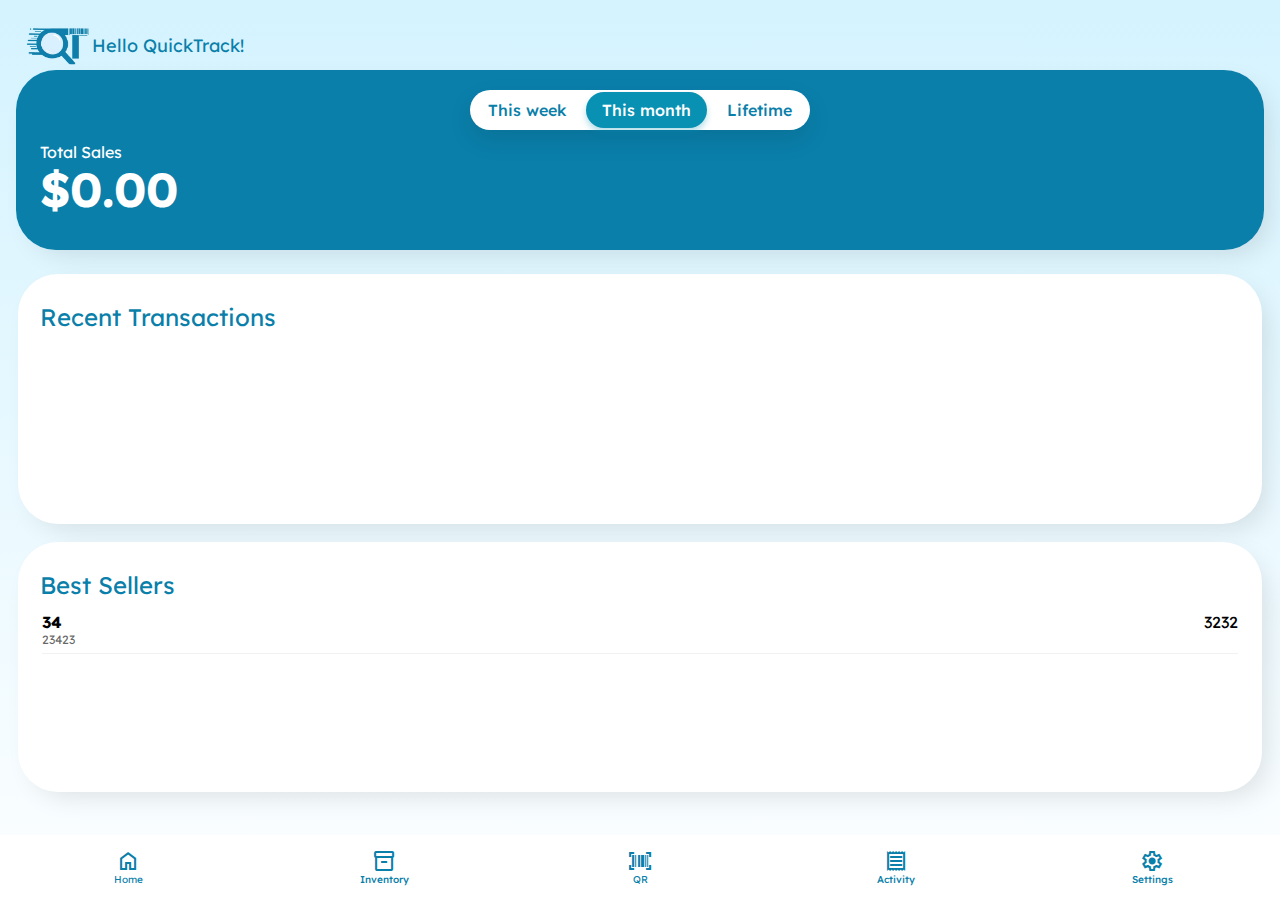
<file: index.html>
<!DOCTYPE html>
<html lang="en">

<head>
  <meta charset="UTF-8">
  <meta name="viewport" content="width=device-width, initial-scale=1.0">
  <title>QuickTrack</title>
  <link rel="manifest" href="./manifest.json">
  <link rel="stylesheet" href="style.css">
  <meta name="application-name" content="QuickTrack">

  <link rel="stylesheet"
    href="https://fonts.googleapis.com/css2?family=Material+Symbols+Outlined:opsz,wght,FILL,GRAD@20..48,100..700,0..1,-50..200" />
  <style>
    .material-symbols-outlined {
      font-variation-settings:
        'FILL' 0,
        'wght' 400,
        'GRAD' 0,
        'opsz' 24
    }
  </style>

  <!-- Place your OG tags beneath this line -->

  <!-- Place your OG tags above this line -->
</head>

<body>

  <!--Flow-->
  <!--Home -> QR -> Payment options -> Cash         -> finish/print -> log activity -> scan (loop) -->
  <!--                              -> QR for gash                                                 -->


  <!-- Tab content -->

  <div class="overlay" id="overlay"></div>
  <div id="home" class="tabcontent" style="display: block;padding-top: 20px;">
    <div class="image-container">
    <img src="images/qt.png" alt="My Photo"> 
    <span class="imgtextheaderhome"> Hello QuickTrack!</span>
    </div>
    <div id="focusBoxParent">
      <div id="focusBox">
        <div id="focusBoxContent">
          <div id="focusBoxTabContainerParent">
            <div class="focus-box-tab-container">
              <button id="week" class="focus-box-tab-button" onclick="setActive(this)">This week</button>
              <button id="month" class="focus-box-tab-button active" onclick="setActive(this)">This month</button>
              <button id="lifetime" class="focus-box-tab-button" onclick="setActive(this)">Lifetime</button>
            </div>
          </div>
          <p id="totalSalesText">Total Sales</p>
          <p id="totalSalesValue">0.00</p>
        </div>
      </div>
    </div>
    <div id="homeTransactionsParent">
      <h4>Recent Transactions</h4>
      <div id="homeTransactions">
        <div class="transactionItem">
          <div class="transactionleft">
            <span class="title">34</span>
            <span class="status">23423</span>
          </div>
          <div class="price">3232</div>
        </div>
      </div>
    </div>
    <div id="bestSellerParent">
      <h4>Best Sellers</h4>
      <div id="bestSeller">
        <div class="transactionItem">
          <div class="transactionleft">
            <span class="title">34</span>
            <span class="status">23423</span>
          </div>
          <div class="price">3232</div>
        </div>
      </div>
    </div>
    <div id="BEST">

    </div>
  </div>
  <div id="qr" class="tabcontent">
    <div id="paymentDueBox" class="hidden">
      <h3 id="paymentCheckout"> Checkout </h3>
      <div id="paymentDueBoxChild">
        <span id="totalPaymentDue"></span>
        <span id="paymentDueText">Total Amount Due</span>
      </div>
      <div id="transactionIdBox">
        <span id="transactionIdText">Transaction ID: </span> <span id="transactionId"></span>
      </div>
      <div id="modeOfPaymentBox">
        <span id="modeOfPaymentText">Mode of Payment: </span>
        <div class="select-wrapper">
        <select name="modeOfPaymentChoice" id="modeOfPaymentChoice">
          <option value="InstaPay">InstaPay</option>
          <option value="Cash">Cash</option>
          <option value="PayPal">PayPal</option>
        </select>
        </div>
      </div>
    </div>
    <div id="qrScreen">
      <div id="reader"></div>
      <div class="qrSearch">Search Items</div>
      <input type="text" id="qrInput">
      <div id="searchElements"></div>
    </div>
    <div class="qrCart">Cart</div>
    <div id="cart">

    </div>
    <button id="qrNextScreen" class="hidden" onclick="qrStage2()">Next</button>
    <button id="qrFinishButton" class="hidden" onclick="qrFinish()">Finish</button>
    <button id="qrBackButton" class="hidden" onclick="qrBack()">Back</button>
    </ul>
  </div>
  <div id="inventory" class="tabcontent">
    <h3 style="
    margin-top: 0px;
">Inventory</h3>
    <div class="inventoryTable">
      <button id="inventoryAdd" onclick="showInventoryForm()">+</button>
      <span class="inventoryTableText">Add Items</span>
      <button class="inventoryEdit">Edit</button>
    </div>
    <div class="tableContainer">
     <table id="inventoryList">
      <tr>
        <th class="inventoryCheckbox"><!--Select--></th>
        <th>Item Name</th>
        <th>Stock</th>
        <th>Cost</th>
      </tr>
      <tr>
        <td class="inventoryCheckbox"><input type="checkbox" id="item1" name="item1" value="item1"></td>
        <td>Sample Item 1</td>
        <td>10</td>
        <td>$5.00</td>
      </tr>
      <tr>
        <td class="inventoryCheckbox"><input type="checkbox" id="item2" name="item2" value="item2"></td>
        <td>Sample Item 2</td>
        <td>20</td>
        <td>$15.00</td>
      </tr>
     </table>
    </div>
  </div>
  <div id="activity" class="tabcontent">
    <h3>Activity</h3>
    <div id="listOfTransactions">
    </div>
  </div>
  <div id="settings" class="tabcontent">
    <h3>Settings</h3>
    <div id="version" class="settings-item">
      <div class="text-only">
        <span class="title">Version</span><br>
        <span class="data" id="version-text"></span>
      </div>
    </div>
    <div id="tests" class="settings-item hidden">
      <div class="text-only">
        <span class="title">Tests</span><br>
        <span class="data" id="tests-text">Run tests to verify functionality.</span>
      </div>
      <div class="actions">
        <select name="select-text" id="select-text">
          <option value="FillUpInventory">Fill up inventory (Render testing)</option>
        </select>
        <button onclick="processTest()"></button>
      </div>
    </div>
    <div id="deleteDontAskAgainEl" class="settings-item">
      <div class="text-only">
        <span class="title">Delete confirmation</span><br>
        <span class="data" id="deleteDontAskAgain-text">Disables confirmation of deleting items.</span>
      </div>
      <div class="actions">
        <input type="checkbox" id="deleteDontAskAgain-settings" name="deleteDontAskAgainCheckbox"
          onchange="toggleDeleteDontAskAgain(event)">
      </div>
    </div>
    <div id="scalingEl" class="settings-item">
      <div class="text-only">
        <span class="title">Scaling</span><br>
        <span class="data" id="zoom-text">Adjusts the scaling of the app.</span>
      </div>
      <div class="actions">
        <input type="range" min="80" max="120" value="100" step="10" id="zoom-input">
      </div>
    </div>
    <ul>
      <li>currency</li>
      <li>language</li>
      <li>behavior after scanning</li>
      <li></li>
    </ul>
  </div>

  <div class="tab">
    <button class="tablinks" onclick="openTab(event, 'home')">
      <span class="material-symbols-outlined">home</span>
      <span id="home-text">Home</span>
    </button>
    <button class="tablinks" onclick="openTab(event, 'inventory')">
      <span class="material-symbols-outlined">inventory_2</span>
      <span id="inventory-text"></span>Inventory
    </button>
    <button class="tablinks" onclick="openTab(event, 'qr')">
      <span class="material-symbols-outlined">barcode_scanner</span>
      <span id="qr-text">QR</span>
    </button>
    <button class="tablinks" onclick="openTab(event, 'activity')">
      <span class="material-symbols-outlined">receipt</span>
      <span id="transactions-text"></span>Activity
    </button>
    <button class="tablinks" onclick="openTab(event, 'settings')">
      <span class="material-symbols-outlined">settings</span>
      <span id="settings-text"></span>Settings
    </button>
  </div>

  <!-- html -->
  <div id="toast-parent">
    <div id="toast" role="status" aria-hidden="true">
      <span id="header">Barcode not found</span>
      <span id="message">The scanned barcode is not in your inventory records.</span>
    </div>
  </div>
  <div class="form-container" id="inventoryForm">
    <div class="header-with-close">
      <h2>Add Item</h2>
      <button class="close" onclick="hideInventoryForm()">
        <span class="material-symbols-outlined">
          close
        </span>
      </button>
    </div>

    <div class="form-group">
      <label for="sku">SKU:</label>
      <div id="sku-parent">
        <input type="text" id="sku" name="sku" style="
    border-color: #0A7FAA;">
        <button id="randomizer">
          <span class="material-symbols-outlined">
            casino
          </span>
        </button>
      </div>
    </div>

    <div class="form-group">
      <label for="productName">Product Name:</label>
      <input type="text" id="productName" name="productName" style="
    border-color: #0A7FAA;">
    </div>
    <!--
    <div class="form-group">
      <label for="productType">Product Type:</label>
      <input type="text" id="productType" name="productType" style="
    border-color: #0A7FAA;">
    </div>
    -->
    
    <div class="form-group">
      <label for="description">Description:</label>
      <textarea id="description" name="description" style="
    border-color: #0A7FAA;"></textarea>
    </div>

    <div class="form-group">
      <label for="price">Price:</label>
      <input type="number" id="price" name="price" step="0.01" min="0" style="
    border-color: #0A7FAA;">
    </div>

    <div class="form-group" id="stockField">
  <label for="stock">Stock:</label>
  <div id="stock-parent">
    <input type="number" id="stock" name="stock" min="0" style="border-color: #0A7FAA;">
    <button id="editStockBtn" type="button" style="display: none;">
      <span class="material-symbols-outlined">edit</span>
    </button>
  </div>
</div>

<div class="form-group" id="stockAdjustmentField" style="display: none;">
  <label for="stockAdjustment">Adjust Stock:</label>
  <input type="number" id="stockAdjustment" name="stockAdjustment" placeholder="e.g., +10 or -5" style="border-color: #0A7FAA;">
  <span class="stock-adjustment-hint">Enter positive to add, negative to remove</span>
</div>

    <div class="form-group">
      <label for="date">Date:</label>
      <input type="date" id="date" name="date" style="
    border-color: #0A7FAA;">
    </div>

    <div class="form-group">
      <label>Inventory History:</label>
      <table class="inventory-table">
        <thead>
          <tr>
            <th>Date</th>
            <th>Product + Qty</th>
          </tr>
        </thead>
        <tbody id="historyTable">
          <tr>
            <td colspan="2" style="text-align: center; color: #999;">No history available</td>
          </tr>
        </tbody>
      </table>
    </div>

    <div class="button-group">
      <button class="btn-clear" onclick="clearEntries()">Clear Entries</button>
      <button class="btn-confirm" onclick="confirmForm()">Confirm</button>
    </div>
  </div>
  <div class="form-container for-prompts" id="deleter">
    <div class="header-with-close">
      <h2>Delete <span class="countItems"></span> item<span class="countItemsPlural"></span>?</h2>
      <button class="close" onclick="hideDeletePrompt()">
        <span class="material-symbols-outlined">
          close
        </span>
      </button>
    </div>
    <p>You are about to delete the selected <span class="countItems"></span> item<span class="countItemsPlural"></span>.
      Are you sure? <b>This action is irreversible.</b></p>
    <p><input type="checkbox" id="deleteDontAskAgain-prompt" name="deleteDontAskAgainCheckbox"
        onchange="toggleDeleteDontAskAgain(event)"> Don't ask me again.</p>
    <div class="button-group">
      <button class="btn-clear" onclick="cancelDelete('inventory')">Cancel</button>
      <button class="btn-confirm-red" onclick="confirmDelete('inventory')">Delete</button>
    </div>
  </div>

  <div class="form-container" id="transacHistoryForm">
    <div class="header-with-close">
      <h2>Sales Receipt</h2>
      <button class="close" onclick="hideTransacHistoryForm()">
        <span class="material-symbols-outlined">
          close
        </span>
      </button>
    </div>
    <span id="transactionId"></span>
    <div id="orderItems"></div>
    <div id="amountDueParent">
      <span id="totalRevenueStr">Amount Due</span>
      <span id="totalRevenue"></span>
    </div>
  </div>
  <div id="inventoryActionBarParent">
    <div id="inventoryActionBar" style="display: none;">
      <span id="selectedCount">1 selected</span>
      <button id="resetBtn" onclick="resetSelected()"><span class="material-symbols-outlined">cancel</span></button>
      <button id="selectAllBtn" onclick="selectAllItems()"><span
          class="material-symbols-outlined">select_all</span></button>
      <button id="deleteSelectedBtn" onclick="deleteSelectedItems()"><span
          class="material-symbols-outlined">delete</span></button>
      <button id="showBarcodeOfSelectedBtn" onclick="toggleOverflowMenu()"><span
          class="material-symbols-outlined">barcode</span></button>
      <div id="overflowMenu">
        <button id="overflowMenuImg" onclick="saveBarcodesAsPng()">
          <span class="material-symbols-outlined">image</span>
          Save as PNG
        </button>
        <button id="overflowMenuPdf" onclick="printBarcodesToPdf()">
          <span class="material-symbols-outlined">print</span>
          Print to PDF
        </button>
      </div>
      <button id="editBtn" onclick="editSelected()"><span class="material-symbols-outlined">edit</span></button>
    </div>
  </div>


  <svg id="barcode" class="hidden"></svg>
  <div id="printArea"></div>

  <script src="scripts/libs/fuse.min.js"></script>
  <script src="scripts/libs/html5-qrcode.min.js"></script>
  <script src="scripts/libs/flakeid.min.js"></script>
  <script src="scripts/libs/JsBarcode.all.min.js"></script>

  <script src="scripts/algorithms.js"></script>
  <script src="scripts/formatters.js"></script>
  <script src="scripts/barcodePrinter.js"></script>
  <script src="scripts/cartManager.js"></script>
  <script src="scripts/db.js"></script>
  <script src="scripts/deleter.js"></script>
  <script src="scripts/homePage.js"></script>
  <script src="scripts/inventoryForm.js"></script>
  <script src="scripts/inventoryList.js"></script>
  <script src="scripts/qrReading.js"></script>
  <script src="scripts/searchProducts.js"></script>
  <script src="scripts/settings.js"></script>
  <script src="scripts/snowflakeGenerator.js"></script>
  <script src="scripts/svgToPng.js"></script>
  <script src="scripts/tab-navigation.js"></script>
  <script src="scripts/tests.js"></script>
  <script src="scripts/toast.js"></script>
  <script src="scripts/transactionList.js"></script>
  <script src="scripts/onRun.js"></script>
  <script>
    // Register Service Worker for PWA functionality
    if ('serviceWorker' in navigator) {
      window.addEventListener('load', async () => {
        try {
          const registration = await navigator.serviceWorker.register('./sw.js');
          console.log('✓ Service Worker registered:', registration.scope);

          // Listen for updates
          registration.addEventListener('updatefound', () => {
            const newWorker = registration.installing;
            console.log('⚡ New Service Worker found, installing...');

            newWorker.addEventListener('statechange', () => {
              if (newWorker.state === 'installed' && navigator.serviceWorker.controller) {
                // New version available
                if (confirm('New version available! Reload to update?')) {
                  newWorker.postMessage({ type: 'SKIP_WAITING' });
                  window.location.reload();
                }
              }
            });
          });

          // Listen for messages from SW
          navigator.serviceWorker.addEventListener('message', event => {
            if (event.data.type === 'SW_ACTIVATED') {
              console.log(`✓ QuickTrack v${event.data.version} - Offline Ready!`);
              // Optional: Show a toast notification
              // showToast('App ready for offline use!');
            }
          });

        } catch (error) {
          console.error('✗ Service Worker registration failed:', error);
        }
      });

      // Handle controller change (new SW activated)
      navigator.serviceWorker.addEventListener('controllerchange', () => {
        console.log('⚡ New Service Worker activated');
      });
    }

    // Check online/offline status
    window.addEventListener('online', () => {
      console.log('✓ Back online');
      // Optional: Show notification or sync data
    });

    window.addEventListener('offline', () => {
      console.log('⚠ You are offline - app will continue to work');
      // Optional: Show offline indicator
    });
  </script>
</body>

</html>
</file>
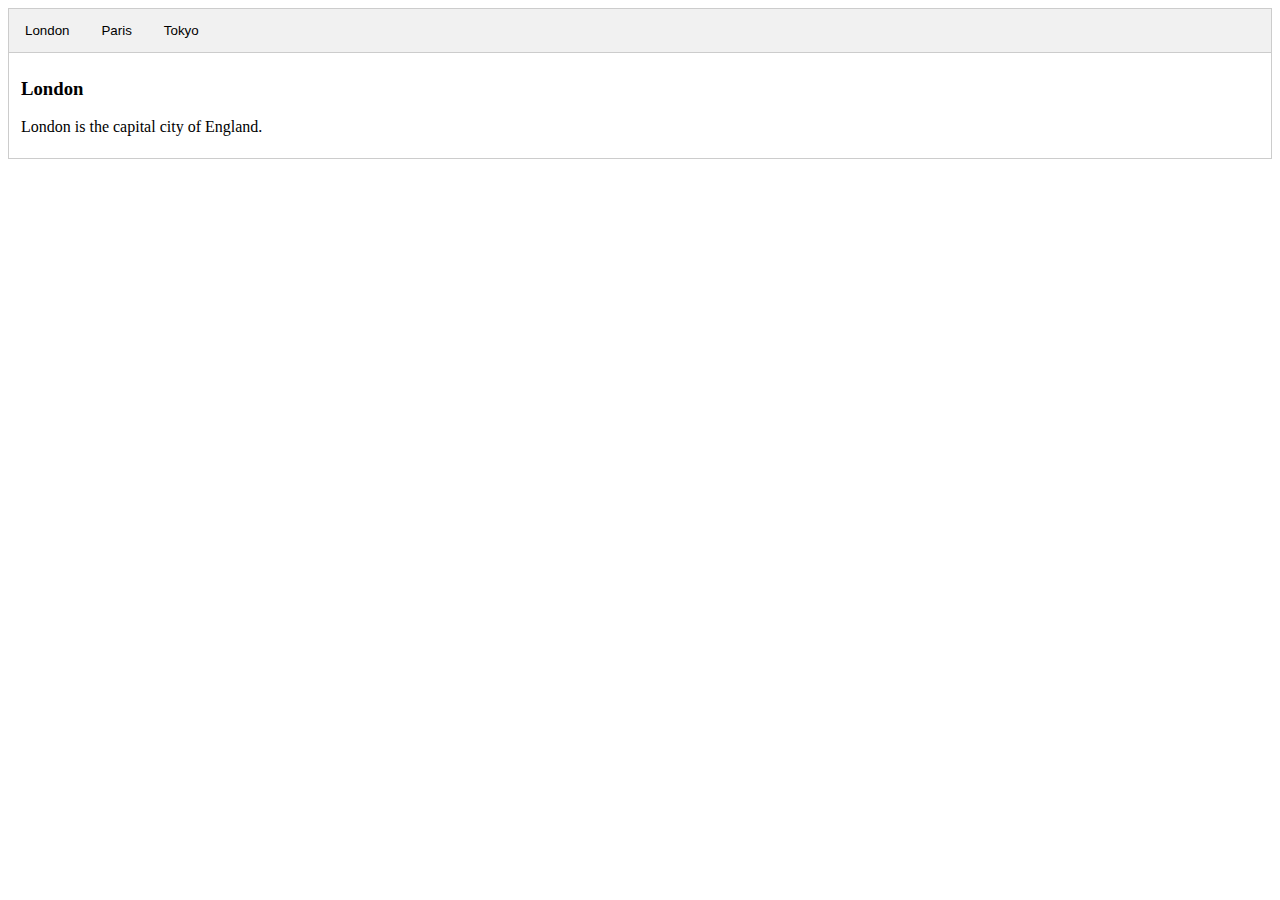
<file: portable.html>
<!DOCTYPE html>
<html lang="en">

<head>
    <meta charset="UTF-8">
    <meta name="viewport" content="width=device-width, initial-scale=1.0">
    <title>pos ni dani</title>
    <style>
        /* Style the tab */
.tab {
  overflow: hidden;
  border: 1px solid #ccc;
  background-color: #f1f1f1;
}

/* Style the buttons that are used to open the tab content */
.tab button {
  background-color: inherit;
  float: left;
  border: none;
  outline: none;
  cursor: pointer;
  padding: 14px 16px;
  transition: 0.3s;
}

/* Change background color of buttons on hover */
.tab button:hover {
  background-color: #ddd;
}

/* Create an active/current tablink class */
.tab button.active {
  background-color: #ccc;
}

/* Style the tab content */
.tabcontent {
  display: none;
  padding: 6px 12px;
  border: 1px solid #ccc;
  border-top: none;
}
    </style>
</head>

<body>
<div class="tab">
  <button class="tablinks" onclick="openCity(event, 'London')">London</button>
  <button class="tablinks" onclick="openCity(event, 'Paris')">Paris</button>
  <button class="tablinks" onclick="openCity(event, 'Tokyo')">Tokyo</button>
</div>

<!-- Tab content -->
<div id="London" class="tabcontent">
  <h3>London</h3>
  <p>London is the capital city of England.</p>
</div>

<div id="Paris" class="tabcontent">
  <h3>Paris</h3>
  <p>Paris is the capital of France.</p>
</div>

<div id="Tokyo" class="tabcontent">
  <h3>Tokyo</h3>
  <p>Tokyo is the capital of Japan.</p>
</div>
    <script>
    openCity(event, 'London'); // Open default tab
    function openCity(evt, cityName) {
    // Declare all variables
    var i, tabcontent, tablinks;

    // Get all elements with class="tabcontent" and hide them
    tabcontent = document.getElementsByClassName("tabcontent");
    for (i = 0; i < tabcontent.length; i++) {
        tabcontent[i].style.display = "none";
    }

    // Get all elements with class="tablinks" and remove the class "active"
    tablinks = document.getElementsByClassName("tablinks");
    for (i = 0; i < tablinks.length; i++) {
        tablinks[i].className = tablinks[i].className.replace(" active", "");
    }

    // Show the current tab, and add an "active" class to the button that opened the tab
    document.getElementById(cityName).style.display = "block";
    evt.currentTarget.className += " active";
    }

    </script>
    <script src="db.js"></script>
</body>

</html>
</file>
<file: style.css>
@import url('https://fonts.googleapis.com/css2?family=Lexend+Deca:wght@100..900&display=swap');

/* ========================================
   CSS CUSTOM PROPERTIES (DESIGN TOKENS)
   ======================================== */
:root {
    /* Color Palette */
    --color-primary: #0A7FAA;
    --color-success: #4CAF50;
    --color-success-hover: #45a049;
    --color-danger: #de3a2e;
    --color-white: #fff;

    /* Neutral Colors */
    --color-gray-50: #f8f8f8;
    --color-gray-100: #f5f5f5;
    --color-gray-200: #f1f1f1;
    --color-gray-300: #eee;
    --color-gray-400: #e0e0e0;
    --color-gray-500: #ddd;
    --color-gray-600: #ccc;
    --color-gray-700: #777;
    --color-gray-800: #666;
    --color-gray-900: #555;
    --color-gray-950: #333;

    /* Semantic Colors */
    --color-text-primary: var(--color-gray-950);
    --color-text-secondary: var(--color-gray-900);
    --color-text-tertiary: var(--color-gray-800);
    --color-text-muted: rgba(0, 0, 0, 0.6);
    --color-border: var(--color-gray-500);
    --color-border-light: var(--color-gray-300);

    /* Background Colors */
    --bg-body: linear-gradient(180deg, rgba(212, 243, 255, 1) 0%, rgba(252, 254, 255, 1) 100%);
    --bg-overlay: rgba(0, 0, 0, 0.5);
    --bg-overlay-light: rgba(255, 255, 255, 0.2);
    --bg-toast: #333;

    /* Spacing Scale */
    --space-1: 6px;
    --space-2: 8px;
    --space-3: 10px;
    --space-4: 12px;
    --space-5: 14px;
    --space-6: 16px;
    --space-7: 18px;
    --space-8: 20px;
    --space-9: 24px;

    /* Typography */
    --font-family: "Lexend Deca", sans-serif;
    --font-size-xs: 10px;
    --font-size-sm: 12px;
    --font-size-base: 14px;
    --font-size-md: 16px;
    --font-size-lg: 24px;
    --font-size-xl: 48px;
    --font-weight-normal: 400;
    --font-weight-medium: 500;
    --font-weight-semibold: 600;
    --font-weight-bold: 700;

    /* Border Radius */
    --radius-sm: 4px;
    --radius-md: 8px;
    --radius-lg: 17px;
    --radius-xl: 40px;
    --radius-full: 50px;

    /* Transitions */
    --transition-faster: 0.1s;
    --transition-fast: 0.2s;
    --transition-smooth: 0.5s ease-in-out;

    /* Shadows */
    --shadow-sm: 0 2px 4px rgba(0, 0, 0, 0.1);
    --shadow-md: 0 4px 8px rgba(0, 0, 0, 0.2);
    --shadow-lg: 0 4px 12px rgba(0, 0, 0, 0.15);
    --shadow-xl: 0 4px 20px rgba(0, 0, 0, 0.15);
    --shadow-card: 10px 10px 28px -7px rgba(0, 0, 0, 0.12);
}

/* ========================================
   BASE STYLES
   ======================================== */
*,
*::before,
*::after {
    box-sizing: border-box;
}

* {
    font-family: var(--font-family);
    font-optical-sizing: auto;
    font-weight: var(--font-weight-normal);
    font-style: normal;
}

body {
    margin: 0;
    padding: 0;
    overflow-x: hidden;
    touch-action: manipulation;
    background: #D4F3FF;
    background: var(--bg-body);
    height: 100vh;
}

/* Remove spinner from number inputs */
input::-webkit-outer-spin-button,
input::-webkit-inner-spin-button {
    -webkit-appearance: none;
    margin: 0;
}

input[type=number] {
    appearance: textfield;
}

input[type=checkbox] {
    appearance: none;
    width: 20px;
    height: 20px;
    border: 3px solid #0A7FAA;
    background: white;
    margin: 4px;
    cursor: pointer;
    outline: none;
    transition: var(--transition-fast);
    display: none;
}

input[type=checkbox]:checked {
    background: #0A7FAA;
    border: #0A7FAA;
}

input[type=checkbox]:active,
input[type=checkbox]:hover,
input[type=checkbox]:visited,
input[type=checkbox]:focus {
    border: #0A7FAA 3px solid;
}

.edit-mode-active input[type=checkbox] {
    display: block;
}

input[type=range] {
    -webkit-appearance: none;
    appearance: none;
}
input[type=range]::-webkit-slider-thumb {
    -webkit-appearance: none;
    appearance: none;
    width: 20px;
    height: 20px;
    border-radius: 50%;
    border: 3px solid black;
    background-color: var(--color-white);
    cursor: pointer;
}

input[type=range]::-moz-range-thumb {
    width: 20px;
    height: 20px;
    border-radius: 50%;
    border: 1px solid var(--color-primary);
    background-color: var(--color-white);
    cursor: pointer;
}

/* ========================================
   TYPOGRAPHY
   ======================================== */
h2 {
    margin-bottom: var(--space-8);
    color: var(--color-text-primary);
    font-size: var(--font-size-lg);
}

h3 {
    color: var(--color-white);
    font-size: 1.8rem;
    font-weight: 1000;
    position: sticky;
    top: 0;
    background: linear-gradient(135deg, #0A7FAA 0%, #1E8FB0 100%);
    border-radius: var(--radius-lg);
    padding: var(--space-6) var(--space-9);
    margin: 115px 20px var(--space-6) 20px;
    box-shadow: var(--shadow-lg);
}

h4 {
    color: var(--color-primary);
    margin: var(--space-6) var(--space-8) 0;
    font-size: var(--font-size-lg);
    padding: 0;
}

/* ========================================
   LAYOUT COMPONENTS
   ======================================== */

/* Tab Navigation */
.tab .tablinks span{
    display: block;
    text-align: center;
    color: var(--primary-blue)!important;
}

.tab {
    overflow: hidden;
    background-color: #ffffff;
    position: fixed;
    bottom: 0;
    width: 100%;
    display: flex;
}

.tablinks {
    flex: 1;              
  text-align: center;
  padding: 10px 0;
  min-width: 0;
  font-size: 10px;
  color: #0A7FAA;
}

.tab button {
    background-color: inherit;
    float: left;
    border: none;
    outline: none;
    cursor: pointer;
    padding: var(--space-5) var(--space-6);
    transition: var(--transition-fast);
}

.tab button:hover {
    background-color: #d6f4ff;
}

.tab button.active {
    background-color: #98e3ff;
}

.tabcontent {
    display: none;
    padding: 0;
    margin: 0;
    border-top: none;
}

/* Overlay */
.overlay {
    display: none;
    position: fixed;
    inset: 0;
    background: var(--bg-overlay);
    z-index: 999;
    backdrop-filter: blur(2px);
}

.overlay.active {
    display: block;
}

/* ========================================
   FORM COMPONENTS
   ======================================== */
.form-container {
    display: none;
    position: fixed;
    top: 50%;
    left: 50%;
    transform: translate(-50%, -50%);
    background: var(--color-white);
    border-radius: var(--radius-md);
    box-shadow: var(--shadow-xl);
    width: 90%;
    max-width: 600px;
    max-height: 90vh;
    overflow-y: auto;
    z-index: 1000;
    padding: var(--space-9);
}

.form-container.active {
    display: block;
    background: linear-gradient(to top left, #cff3ff, white);
}

.form-group {
    margin-bottom: var(--space-6);
}

label {
    display: block;
    margin-bottom: var(--space-1);
    color: #0A7FAA;
    font-weight: var(--font-weight-medium);
    font-size: var(--font-size-base);
}

input[type="text"],
input[type="number"],
input[type="date"],
textarea {
    width: 100%;
    padding: var(--space-3) var(--space-4);
    border: 1px solid var(--color-border);
    border-radius: var(--radius-sm);
    font-size: var(--font-size-base);
    font-family: inherit;
    transition: border-color var(--transition-fast);
}

input:focus,
textarea:focus {
    outline: none;
    border-color: var(--color-success);
}

textarea {
    resize: vertical;
    min-height: 80px;
}

/* ========================================
   BUTTON COMPONENTS
   ======================================== */
button {
    padding: var(--space-3) var(--space-8);
    border: none;
    border-radius: var(--radius-sm);
    font-size: var(--font-size-base);
    font-weight: var(--font-weight-medium);
    cursor: pointer;
    transition: background-color var(--transition-fast);
}

.button-group {
    display: flex;
    gap: var(--space-4);
    margin-top: var(--space-9);
}

.btn-clear {
    background: var(--color-gray-100);
    color: var(--color-text-tertiary);
    flex: 1;
}

.btn-clear:hover {
    background: var(--color-gray-400);
}

.btn-confirm {
    background: var(--color-success);
    color: var(--color-white);
    flex: 1;
}

.btn-confirm:hover {
    background: var(--color-success-hover);
}

.btn-confirm-red {
    background: var(--color-danger);
    color: var(--color-white);
    flex: 1;
}

.btn-confirm-red:hover {
    background: var(--color-danger);
}

.demo-button {
    padding: var(--space-4) var(--space-9);
    background: var(--color-primary);
    color: var(--color-white);
    border: none;
    border-radius: var(--radius-sm);
    font-size: var(--font-size-md);
    cursor: pointer;
    margin-bottom: var(--space-8);
}

.demo-button:hover {
    background: #1976D2;
}

/* ========================================
   TABLE COMPONENTS
   ======================================== */

.tableContainer {
     display: block;
    height: 67vh;
    margin: var(--space-7);
    padding: var(--space-4);
    box-shadow: var(--shadow-card);
    transition: var(--transition-fast);
    background-color: white;
    overflow-y: auto;
    scrollbar-width: none;
    -ms-overflow-style: none;
    border-radius: 25px;
    padding-top: 15px;
    color: #0A7FAA;
}

#inventoryList th {
    text-align: left;
    font-size: 14px;  

}

#inventory{
    padding-top: 40px;
}


#inventoryList {
    margin: 0;
    padding: 0;
    width: 100%;
}

#inventoryList td,
#inventoryList th {
    padding: var(--space-1) 0;
    padding-right: 15px;
}

.inventory-table {
    width: 100%;
    border-collapse: collapse;
    margin-top: var(--space-2);
    font-size: 13px;
}

.inventory-table th,
.inventory-table td {
    padding: var(--space-2);
    text-align: left;
    border-bottom: 1px solid var(--color-border-light);
}

.inventory-table th {
    background: #0A7FAA;
    font-weight: var(--font-weight-semibold);
    color: white;
}

.inventoryCheckbox {
    width: min-content;
}

#inventoryList th:nth-child(1), #inventoryList td:nth-child(1) {
    padding-left: 10px;
}

#inventoryList th:nth-child(2), #inventoryList td:nth-child(2) {
    width: 160px;
    min-width: 67px;
    max-width: 90px;
}

#inventoryList th:nth-child(3), #inventoryList td:nth-child(3) {
    width: 160px;
    max-width: 80px;
}

/* ========================================
   PRODUCT & INVENTORY COMPONENTS
   ======================================== */
.product-name {
    font-size: var(--font-size-md);
    font-weight: var(--font-weight-bold);
    display: block;
    width: 120px;
    white-space: nowrap;
    overflow: hidden;
    text-overflow: ellipsis;
    display: inline-block;
}

.product-sku {
    font-size: var(--font-size-sm);
    display: block;
}

/* Inventory Action Bar */
#inventoryActionBarParent {
    display: flex;
    justify-content: center;
    position: fixed;
    bottom: 50px;
    left: 0;
    width: 100%;
}

#inventoryAdd {
    border-radius:100%;
    margin-left: 20px;
    background-color:#0A7FAA;
    width: 40px;
    height: 40px;
    display: flex;
    align-items: center;
    justify-content: center;
    padding: 0;
    color: #ffffff;
}

.inventoryTable{
    width: 100%;
    height: 50px;
    align-items: center;
    margin-top: 20px;
    display: flex;
    color: var(--color-primary);
    font-size: large;

}

.inventoryTableText {
    padding-left: 10px;
    flex: 1;
}

.inventoryEdit {
        margin-right: 20px;
        border-radius: var(--radius-lg);
        background-color: #0A7FAA;
        color: white;
}

#inventoryActionBar {
    background: var(--color-primary);
    color: var(--color-white);
    padding: var(--space-1) var(--space-6);
    display: flex;
    align-items: center;
    gap: var(--space-6);
    z-index: 1000;
    border-radius: var(--radius-md);
    position: relative;
}

#inventoryActionBar button {
    background: var(--color-primary);
    border: none;
    color: var(--color-white);
    cursor: pointer;
    padding: var(--space-2);
    display: flex;
    align-items: center;
    border-radius: 100px;
    text-align: center;
    transition: all var(--transition-fast);
}

#inventoryActionBar button:hover {
    background: var(--bg-overlay-light);
}

/* Overflow Menu */
#overflowMenu {
    display: none;
    position: absolute;
    bottom: 100%;
    left: 80%;
    margin-bottom: 5px;
    background: var(--color-primary);
    border: 1px solid var(--color-border);
    border-radius: var(--radius-sm);
    box-shadow: 0 2px 8px rgba(0, 0, 0, 0.15);
    min-width: 180px;
    z-index: 1000;
}

#overflowMenu button {
    display: block;
    width: 100%;
    text-align: left;
    padding: var(--space-2) var(--space-4);
    border: none;
    background: none;
    cursor: pointer;
    transition: background-color var(--transition-fast);
    border-radius: 0;
}

#overflowMenu button:hover {
    background-color: var(--bg-overlay-light);
}

#overflowMenu button .material-symbols-outlined {
    vertical-align: middle;
    margin-right: var(--space-2);
}

/* ========================================
   TOAST NOTIFICATION
   ======================================== */
#toast-parent {
    display: flex;
    align-items: center;
    justify-content: center;
}

#toast {
    min-width: 250px;
    background-color: var(--bg-toast);
    color: var(--color-white);
    text-align: center;
    border-radius: var(--radius-full);
    padding: var(--space-2) var(--space-5);
    position: fixed;
    z-index: 9999;
    bottom: 30px;
    font-size: var(--font-size-sm);
    opacity: 0;
    transform: translateY(20px);
    pointer-events: none;
    transition: opacity var(--transition-smooth), transform var(--transition-smooth);
}

#toast.show {
    opacity: 1;
    transform: translateY(0);
    pointer-events: auto;
}

#toast #header {
    font-weight: var(--font-weight-bold);
    display: block;
}

#toast #message {
    font-size: var(--font-size-xs);
    display: block;
}

/* ========================================
   CART & COUNTER COMPONENTS
   ======================================== */
.cart-item {
    display: flex;
    align-items: center;
    gap: var(--space-2);
    margin-bottom: var(--space-3);
}

.cart-item-name {
    font-size: var(--font-size-md);
    font-weight: var(--font-weight-medium);
    display: block;
}

.cart-item-sku {
    font-size: var(--font-size-sm);
    color: var(--color-gray-700);
    display: block;
}

.cart-item-price {
    text-align: right;
}

.counter-container {
    display: inline-flex;
    align-items: center;
    gap: var(--space-6);
    background: white;
    padding: var(--space-2) var(--space-6);
    border-radius: var(--radius-md);
    box-shadow: var(--shadow-sm);
}

.counter-btn {
    width: 12px;
    height: 24px;
    border: none;
    background: none;
    color: #5b7ff5;
    font-size: 20px;
    cursor: pointer;
    padding: 0;
    transition: opacity var(--transition-fast);
    user-select: none;
}

.counter-btn:hover {
    opacity: 0.7;
}

.counter-btn:active {
    opacity: 0.5;
}

.counter-value {
    font-weight: var(--font-weight-normal);
    color: var(--color-gray-950);
    text-align: center;
    min-width: 15px;
}

/* ========================================
   QR & SCANNER COMPONENTS
   ======================================== */

#leftDiv {
    color:#0A7FAA;
}

.add-to-cart-btn {
    display: block;
    background-color: var(--color-primary);
    color: white;
    border-radius: 7px;
    padding-top: 3px;
    padding-bottom: 3px;
    padding-left: 15px;
    padding-right: 15px;
}

.qrCart {
    display: block;
    background-color: var(--color-primary);
    color: white;
    padding: var(--space-2);
    margin: var(--space-1) 0;
    padding-top: 5px;
    padding-bottom: 5px;
    margin-top: 12px;
    margin-bottom: 8px;
    margin-left: 20px;
    margin-right: 20px;
    border-radius: 7px;
}
   
.qrSearch {
    display: block;
    background-color: var(--color-primary);
    color: white;
    padding: var(--space-2);
    margin: var(--space-1) 0;
    padding-top: 5px;
    padding-bottom: 5px;
    margin-top: 12px;
    margin-bottom: 8px;
    border-radius: 7px;
}

#qrInput {
    border-radius: 7px;
    length: 70px;
    padding-bottom: 5px;
    padding-top: 5px;
    border-color: #0A7FAA;
    background-color: transparent;
}

#qrScreen {
    margin-left: 20px;
    margin-right: 20px;
    padding-top: 40px;
}

#reader {
    width: 98%;
    height: 180px;
    margin: 0 auto;
    overflow-y: auto;
    border-radius: 10px;
    border: 1.5px solid #0A7FAA !important;
}


#reader__scan_region {
    height: 200px;
}

#reader__scan_region video {
    object-fit: cover;
    object-position: center;
}

#reader__dashboard_section {
    padding: 0 !important;
}

#searchElements {
    padding: var(--space-3);
    height: 178px;
    overflow-y: auto;
    border-bottom: 1px solid var(--bg-overlay);
}

.search-product {
    display: flex;
    justify-content: space-between;
    width: 100%;
    padding-bottom: 3px;
}

#cart {
    padding: var(--space-3);
    border-top: 1px solid var(--bg-overlay-light);
    margin-left: 20px;
    margin-right: 20px;
    padding-left: unset;
    padding-right: unset;
    color:#0A7FAA;
}

#rightDiv {
    display: flex;
    align-items: center;
    justify-content: center;
}

.right {
    display: flex;
    justify-content: space-between;
    width: 100%;
    align-items: center;
}

/* QR Navigation Buttons */



#qr {
    color:#0A7FAA;
}

#qrNextScreen {
    position: fixed;
    right: 20px;
    background: #0A7FAA;
    color: var(--color-white);
    border: none;
    padding: var(--space-4) var(--space-8);
    border-radius: var(--radius-md);
    font-size: var(--font-size-md);
    cursor: pointer;
    box-shadow: var(--shadow-md);
    transition: background-color var(--transition-fast);
    z-index: 1000;
     bottom: 80px;
}

#qrFinishButton {
    position: fixed;
    bottom: 60px;
    right: 20px;
    background: var(--color-danger);
    color: var(--color-white);
    border: none;
    padding: var(--space-4) var(--space-8);
    border-radius: var(--radius-md);
    font-size: var(--font-size-md);
    cursor: pointer;
    box-shadow: var(--shadow-md);
    transition: background-color var(--transition-fast);
    z-index: 1000;
}

#qrBackButton {
    position: fixed;
    bottom: 60px;
    right: 120px;
    background: var(--color-danger);
    color: var(--color-white);
    border: none;
    padding: var(--space-4) var(--space-8);
    border-radius: var(--radius-md);
    font-size: var(--font-size-md);
    cursor: pointer;
    box-shadow: var(--shadow-md);
    transition: background-color var(--transition-fast);
    z-index: 1000;
}

/* ========================================
   PAYMENT COMPONENTS
   ======================================== */
#paymentDueBox {
    text-align: center;
    padding-top: 40px;
}

#paymentCheckout {
    margin-top: 0px;
}

#totalPaymentDue {
    display: block;
    font-size: var(--font-size-xl);
    font-weight: var(--font-weight-bold);
}

#modeOfPaymentBox {
    margin-top: var(--space-4);
    display: flex;
    justify-content: center; 
    align-items: center;
}

#amountDueParent {
    display: block;
    text-align: right;
}

/* ========================================
   TRANSACTION COMPONENTS
   ======================================== */

#transactionIdBox {
    margin-top: 20px;
    border: 1px solid #0A7FAA;
    padding-top: 2px;
    padding-bottom: 2px;
    border-radius: 7px;
    margin-right: 35px;
    margin-left: 35px;
    margin-top: 10px;
}


#listOfTransactions,
#homeTransactions {
    padding: var(--space-4);
}

.date {
    display: block;
    background-color: var(--color-primary);
    color: white;
    padding: var(--space-2);
    margin: var(--space-1) 0;
}

.transactionItem {
    display: flex;
    justify-content: space-between;
    margin: var(--space-4) 0;
}

.transactionleft .title,
.transactionleft .status {
    display: block;
}

.transactionItem .title {
    font-size: var(--font-size-md);
    font-weight: var(--font-weight-bold);
}

.transactionItem .status {
    font-size: var(--font-size-sm);
    color: var(--color-text-muted);
}

#homeTransactions .transactionItem,
#bestSeller .transactionItem {
    border-bottom: 1px solid var(--color-gray-200);
    padding: var(--space-1) 0;
    margin: var(--space-1) 0;
}

#transacHistoryForm #totalRevenue {
    font-size: var(--font-size-lg);
    font-weight: var(--font-weight-semibold);
}

/* ========================================
   DASHBOARD COMPONENTS
   ======================================== */
#focusBoxParent {
    margin: var(--space-9) 0;
    display: flex;
    align-items: center;
    justify-content: center;
    width: 100%;
    height: 180px;
    padding: 0 var(--space-6);
    margin-top: 0px;

}

#focusBox {
    height: 180px;
    width: 100%;
    background-color: var(--color-primary);
    box-shadow: var(--shadow-card);
    transition: var(--transition-fast);
    border-radius: var(--radius-xl);
}

#focusBoxContent {
    padding: var(--space-4) var(--space-9);
}

#focusBoxContent p {
    margin: 0;
    padding: 0;
    color: white;
}

#totalSalesText {
    font-style: normal;
    font-weight: var(--font-weight-normal);
    font-size: var(--font-size-md);
    line-height: 17px;
}

#totalSalesValue {
    font-style: normal;
    font-weight: var(--font-weight-bold);
    font-size: var(--font-size-xl);
    line-height: 57px;
    color: var(--color-white);
}

#focusBoxTabContainerParent {
    display: flex;
    width: 100%;
    justify-content: center;
    padding: var(--space-2) 0 var(--space-5);
}

.focus-box-tab-container {
    background: white;
    border-radius: var(--radius-full);
    padding: 2px;
    box-shadow: 0 10px 25px rgba(0, 0, 0, 0.1);
    display: inline-flex;
    gap: 4px;
}

.focus-box-tab-button {
    padding: var(--space-2) var(--space-6);
    border: none;
    border-radius: var(--radius-full);
    font-size: var(--font-size-md);
    font-weight: var(--font-weight-medium);
    cursor: pointer;
    transition: all 0.3s ease;
    background: transparent;
    color: var(--color-primary);
}

.focus-box-tab-button:hover:not(.active) {
    background-color: #f0fdfa;
}

.focus-box-tab-button.active {
    background-color: #0891b2;
    color: white;
    box-shadow: 0 4px 6px rgba(8, 145, 178, 0.3);
}

#homeTransactionsParent,
#bestSellerParent {
    display: block;
    height: 250px;
    margin: var(--space-7);
    padding: var(--space-4);
    box-shadow: var(--shadow-card);
    transition: var(--transition-fast);
    background-color: white;
    overflow-y: auto;
    scrollbar-width: none;
    -ms-overflow-style: none;
    border-radius: var(--radius-xl);
}

#homeTransactionsParent::-webkit-scrollbar,
#bestSellerParent::-webkit-scrollbar {
    display: none;
}

/* ========================================
   SETTINGS COMPONENTS
   ======================================== */
.settings-item {
    display: flex;
    justify-content: space-between;
    padding: var(--space-2);
    border-bottom: 1px solid var(--color-border-light);
    transition: var(--transition-faster);
}

.settings-item:active {
    background-color: var(--bg-overlay);
}

.settings-item .title {
    font-weight: var(--font-weight-semibold);
    color: var(--color-text-primary);
}

.settings-item .data {
    color: var(--color-text-tertiary);
}

.actions {
    display: flex;
    align-items: center;
    justify-content: center;
}

#sku-parent {
    display: flex;
    gap: 8px;
}

#randomizer {
    display: flex;
    align-items: center;
    justify-content: center;
    background: #0A7FAA;
    color: white;
    border: none;
    border-radius: 6px;
    padding: 8px 12px;
    cursor: pointer;
    display: flex;
    align-items: center;
    justify-content: center;
    transition: background 0.2s ease;
}

.header-with-close {
    display: flex;
    justify-content: space-between;
}

.close {
    background-color: unset;
}



/* ========================================
   PRINT STYLES
   ======================================== */
.for-prompts {
    overflow-y: hidden;
}

#printArea {
    display: none;
}

@media print {
    body>*:not(#printArea) {
        display: none !important;
    }

    #printArea {
        display: block !important;
        width: 8.5in;
        height: 11in;
        margin: 0;
    }

    .tile-grid {
        width: 100%;
        height: 100%;
    }

    .tile-grid img {
        width: 100%;
        height: 100%;
        object-fit: contain;
    }
}

/* ========================================
   UTILITY CLASSES
   ======================================== */
.hidden {
    display: none !important;
}

.image-container {
     width: 100%;           /* full width of the page */
  height: 50px;         /* adjust as needed */
  align-items: center;   /* vertical centering */
  display: flex;
  color:var(--color-primary);
  font-size: large;
}

.image-container img {
   max-width: 100%;       /* scale image to fit div width */
  max-height: 100%;      /* scale image to fit div height */
  display: block;
  object-fit: contain;   /* maintain aspect ratio */
  padding-left: 25px;
}

#homeTransactionsParent h4 {
        margin-left: 10px;
}

#homeTransactions {
    padding-top: 0px;
}

#bestSellerParent h4{
    margin-left: 10px;
}

#bestSeller {
    padding-left: 12px;
    padding-right: 12px;
    padding-top: unset;
    padding-bottom: 12px;

}

.select-wrapper {
    position: relative;
    width: 180px;
  }

  /* Arrow icon — sits behind the select so it never blocks clicks */
  .select-wrapper::after {
    content: '';
    position: absolute;
    right: 12px;
    top: 50%;
    transform: translateY(-50%);
    width: 14px;
    height: 14px;
    background-image: url("data:image/svg+xml,%3Csvg xmlns='http://www.w3.org/2000/svg' width='14' height='14' viewBox='0 0 24 24' fill='none' stroke='%232563eb' stroke-width='2.5' stroke-linecap='round' stroke-linejoin='round'%3E%3Cpolyline points='6 9 12 15 18 9'/%3E%3C/svg%3E");
    background-repeat: no-repeat;
    background-size: contain;
    pointer-events: none;
    transition: transform 0.2s ease;
  }

  /* Arrow rotates ONLY while the select is actively focused */
  .select-wrapper:has(select:focus-visible)::after {
    transform: translateY(-50%) rotate(180deg);
  }

  select#modeOfPaymentChoice {
    appearance: none;
    -webkit-appearance: none;
    width: 100%;
    padding: 9px 36px 9px 13px;
    font-size: 13px;
    font-weight: 500;
    color: #0A7FAA;
    background: #ffffff;
    border: 1.5px solid #bfdbfe;
    border-radius: 9px;
    outline: none;
    cursor: pointer;
    transition: border-color 0.2s ease, box-shadow 0.2s ease, background 0.2s ease;
    box-shadow: 0 1px 6px rgba(37, 99, 235, 0.07);
    margin-left: 5px;
  }

  select#modeOfPaymentChoice:hover {
    border-color: #60a5fa;
    box-shadow: 0 2px 10px rgba(37, 99, 235, 0.12);
  }

  /* Highlight ONLY while focused — clears automatically on blur, no JS needed */
  select#modeOfPaymentChoice:focus-visible {
    border-color: #2563eb;
    box-shadow: 0 0 0 3px rgba(37, 99, 235, 0.12), 0 2px 10px rgba(37, 99, 235, 0.12);
    background: #f0f6ff;
  }

  select#modeOfPaymentChoice option {
    background: #ffffff;
    color: #1e3a8a;
    font-weight: 500;
    font-size: 10px;
    padding: 1px 1px;
  }

  /* Stock parent container - similar to SKU */
#stock-parent {
    display: flex;
    gap: 8px;
}

#stock-parent input {
    flex: 1;
}

#editStockBtn {
    background: #0A7FAA;
    color: white;
    border: none;
    border-radius: 6px;
    padding: 8px 12px;
    cursor: pointer;
    display: flex;
    align-items: center;
    justify-content: center;
    transition: background 0.2s ease;
}

#editStockBtn:hover {
    background: #0891B2;
}

#editStockBtn .material-symbols-outlined {
    font-size: 20px;
}

/* Stock adjustment field */
#stockAdjustmentField {
    margin-top: -10px;
}

.stock-adjustment-hint {
    display: block;
    font-size: 12px;
    color: #666;
    margin-top: 4px;
    font-style: italic;
}

/* Readonly stock input */
#stock:read-only {
    background-color: #f5f5f5;
    color: #666;
    cursor: not-allowed;
}
</file>
